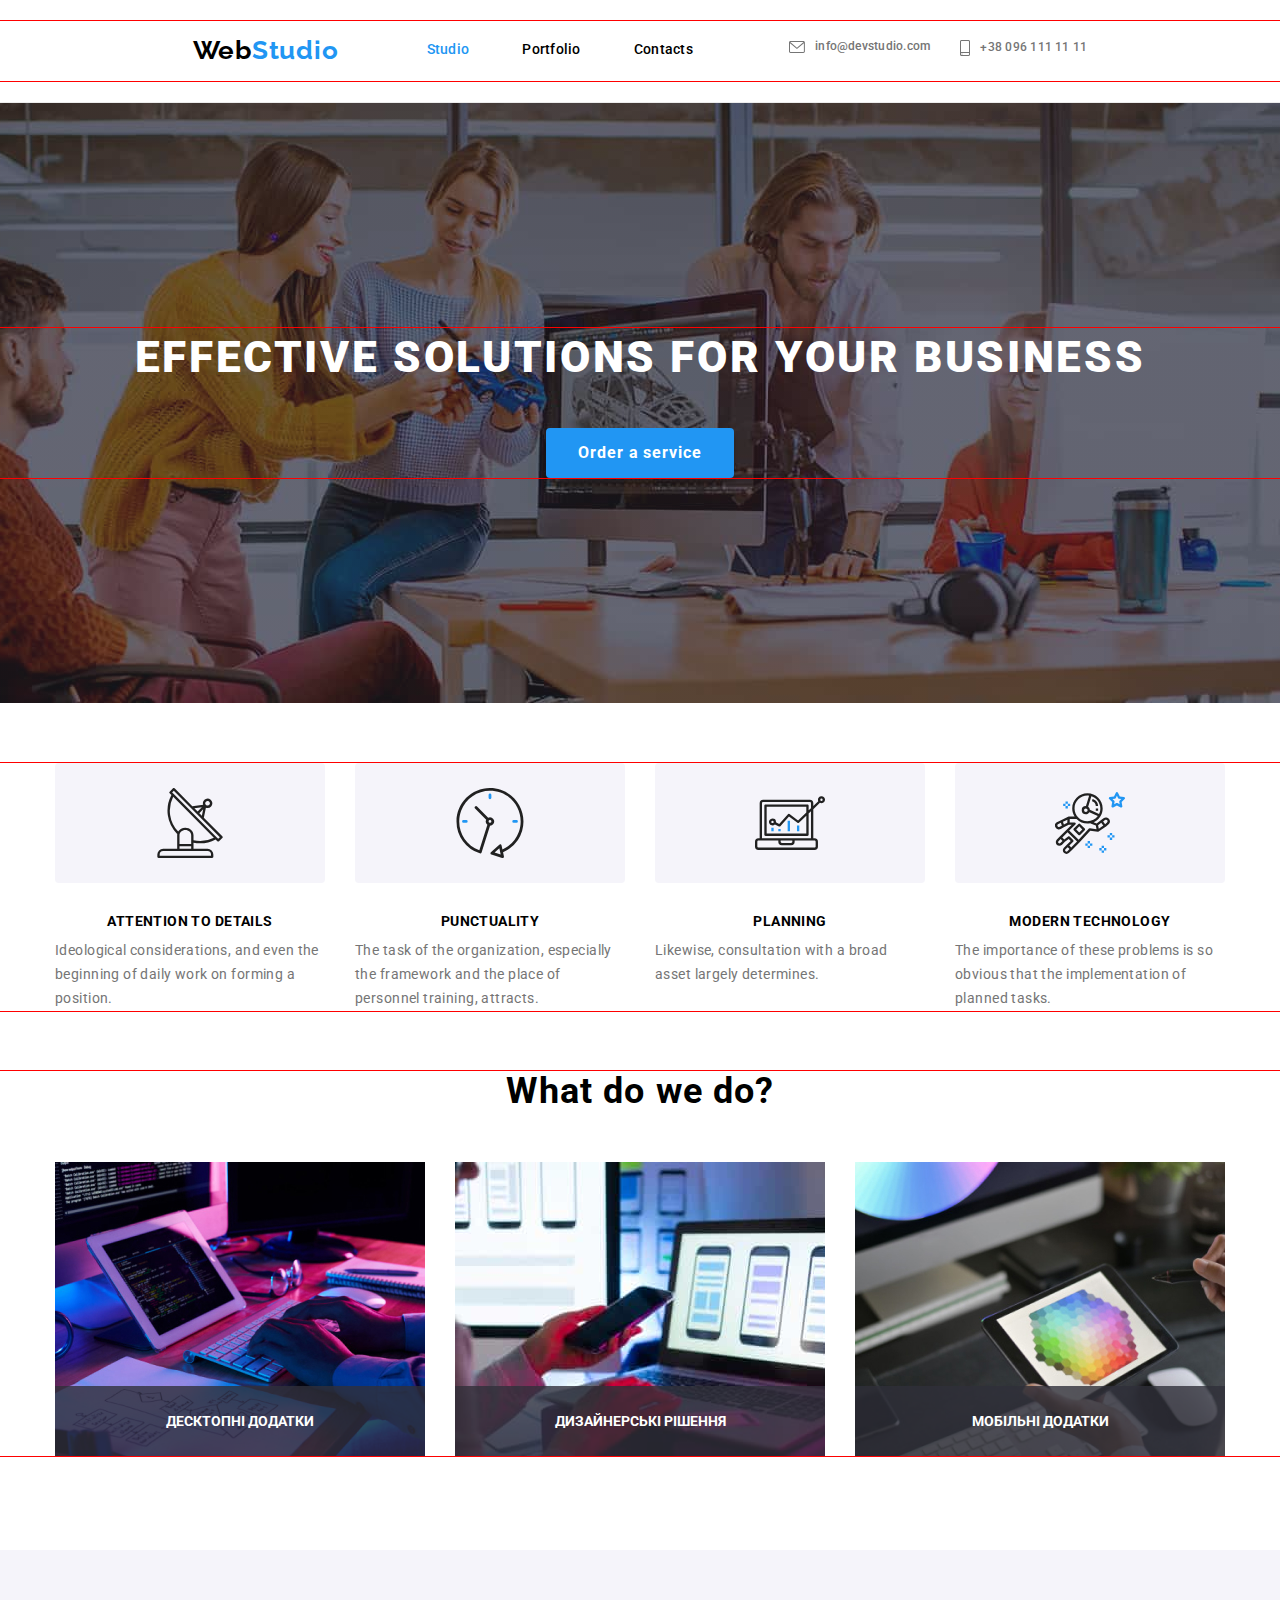
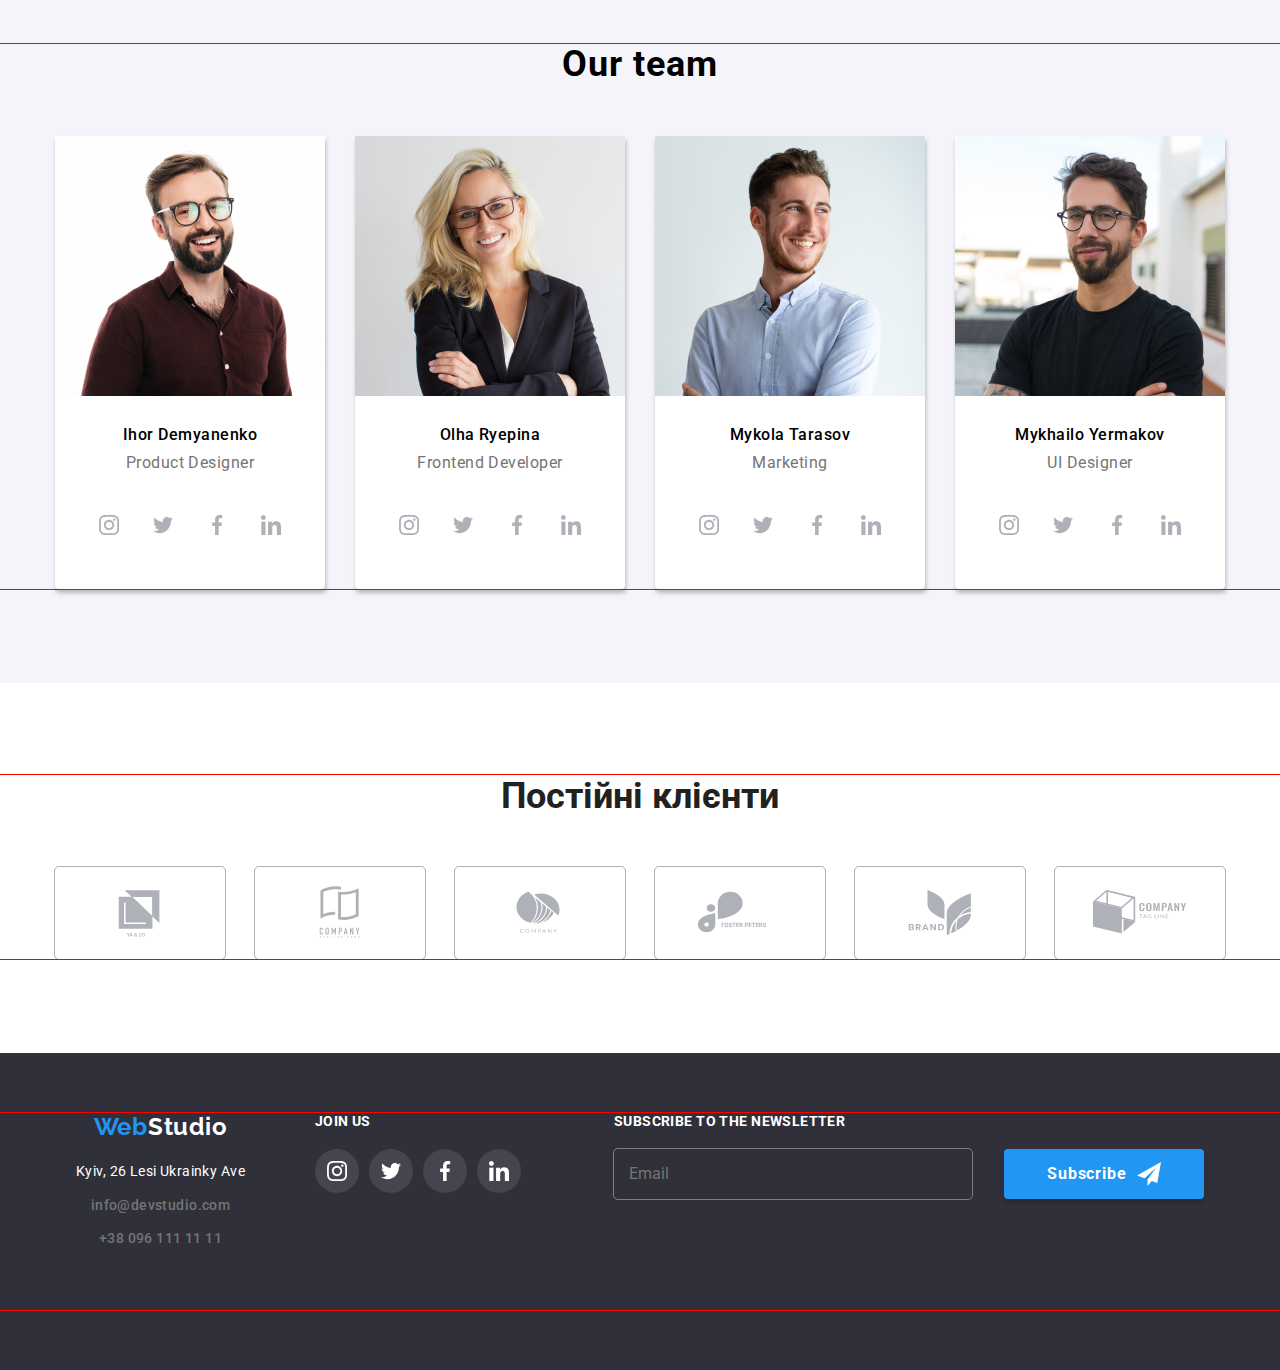
<file: index.html>
<!DOCTYPE html>
<html lang="en">

<head>
    <meta charset="UTF-8">
    <meta name="viewport" content="width=device-width, initial-scale=1.0">
    <title>iamcopingwebstudiolol</title>
    <link rel="preconnect" href="https://fonts.googleapis.com">
    <link rel="preconnect" href="https://fonts.gstatic.com" crossorigin>
    <link
        href="https://fonts.googleapis.com/css2?family=Raleway:wght@700&family=Roboto:wght@400;500;700;900&display=swap"
        rel="stylesheet">
    <link rel="stylesheet"
        href="https://cdnjs.cloudflare.com/ajax/libs/modern-normalize/2.0.0/modern-normalize.min.css">
    <link rel="stylesheet" href="https://cdnjs.cloudflare.com/ajax/libs/animate.css/4.1.1/animate.min.css" />
    <!-- <link rel="stylesheet" href="./css/reset.css">
    <link rel="stylesheet" href="./css/styles.css"> -->
    <link rel="stylesheet" href="./css/main.min.css">
</head>

<body>

    <!-- header -->
    <header class="header animate__animated animate__bounceInDown animate__delay-0.5s">
        <div class="container">
            <a class="header__logo" href="./index.html"><span class="header__logo--colored">Web</span>Studio</a>
            <nav class="header__nav">
                <input class="burger__input" type="checkbox" id="toggle">
                <label class="burger__label" for="toggle">
                    <span class="toggle__btn"></span>
                </label>
                <ul class="header__nav__list">
                    <li class="header__nav__item"><a class="header__nav__link current" href="./index.html">Studio</a>
                    </li>
                    <li class="header__nav__item"><a class="header__nav__link" href="./portfolio.html">Portfolio</a>
                    </li>
                    <li class="header__nav__item"><a class="header__nav__link" href="#">Contacts</a></li>
                </ul>
                <!-- mobile menu -->
                <div class="mobile__menu">
                    <nav class="mobile__nav">
                        <ul class="mobile__nav__list">
                            <li class="mobile__nav__item"><a class="mobile__nav__link current"
                                    href="./index.html">Studio</a>
                            </li>
                            <li class="mobile__nav__item"><a class="mobile__nav__link"
                                    href="./portfolio.html">Portfolio</a>
                            </li>
                            <li class="mobile__nav__item"><a class="mobile__nav__link" href="#">Contacts</a></li>
                        </ul>
                    </nav>
                    <div>
                        <ul class="mobile__contact__list">
                            <li class="mobile__contact__item"><a class="mobile__contact__tel-link" href="tel:+380961111111">
                                    +38 096 111 11 11</a>
                            </li>
                            <li class="mobile__contact__item"><a class="mobile__contact__email-link" href="mailto:info@devstudio.com">
                                    info@devstudio.com</a>
                            </li>
                        </ul>
                        <ul class="mobile__social-list">
                            <li class="mobile__social-item">
                                <a class="mobile__social-link" href="">Instagram</a>
                            </li>
                            <li class="mobile__social-item">
                                <a class="mobile__social-link" href="">Twitter</a>
                            </li>
                            <li class="mobile__social-item">
                                <a class="mobile__social-link" href="">Facebook</a>
                            </li>
                            <li class="mobile__social-item">
                                <a class="mobile__social-link" href="">LinkedIn</a>
                            </li>
                            </li>
                        </ul>
                    </div>
                </div>
            </nav>
            <ul class="header__contact__list">
                <li class="header__contact__item"><a class="header__contact__link" href="mailto:info@devstudio.com">
                        <svg class="header__contact__icon" width="16" height="12">
                            <use href="./images/icons/symbol-defs.svg#icon-envelope"></use>
                        </svg>
                        info@devstudio.com</a>
                </li>
                <li><a class="header__contact__link" href="tel:+380961111111">
                        <svg class="header__contact__icon" width="10" height="16">
                            <use href="./images/icons/symbol-defs.svg#icon-smartphone"></use>
                        </svg>
                        +38 096 111 11 11</a>
                </li>
            </ul>
        </div>
    </header>





    <!-- main -->

    <main>
        <section class="hero">
            <div class="container">
                <h1 class="hero__title animate__animated animate__bounceIn animate__delay-0.8s">Effective solutions for
                    your business</h1>
                <button class="hero__button" data-modal-open type="button">Order a service</button>


            </div>
        </section>

        <section class="information">
            <div class="container">
                <ul class="information__list">
                    <li class="information__item">
                        <h3 class="information__title">ATTENTION TO DETAILS</h3>
                        <p class="information__text">Ideological considerations,
                            and even the beginning of daily work on forming a position.</p>
                    </li>
                    <li class="information__item">
                        <h3 class="information__title">PUNCTUALITY</h3>
                        <p class="information__text">The task of the organization,
                            especially the framework and the place of personnel training, attracts.</p>
                    </li>
                    <li class="information__item">
                        <h3 class="information__title">PLANNING</h3>
                        <p class="information__text">Likewise, consultation with a broad asset largely determines.</p>
                    </li>
                    <li class="information__item">
                        <h3 class="information__title">MODERN TECHNOLOGY</h3>
                        <p class="information__text">The importance of these problems
                            is so obvious that the implementation of planned tasks.</p>
                    </li>
                </ul>
            </div>
        </section>

        <section class="works">
            <div class="container">
                <h2 class="works__subtitle">What do we do?</h2>
                <ul class="works__list">
                    <li class="works__item">
                        <img class="works__img" srcset="./images/img1@1x.jpg 1x, ./images/img1@2x.jpg 2x" alt="ppl working">
                        <p class="works__text">Десктопні додатки</p>
                    </li>
                    <li class="works__item">
                        <img class="works__img" srcset="./images/img2@1x.jpg 1x, ./images/img2@2x.jpg 2x" alt="ppl working">
                        <p class="works__text">Дизайнерські рішення</p>
                    </li>

                    <li class="works__item">
                        <img class="works__img" srcset="./images/img3@1x.jpg 1x, ./images/img3@2x.jpg 2x" alt="ppl working">
                        <p class="works__text">Мобільні додатки</p>

                    </li>
                </ul>
            </div>
        </section>

        <section class="team">
            <div class="container">
                <h2 class="team__subtitle">Our team</h2>
                <ul class="team__list">
                    <li class="team__item">
                        <picture>
                            <source srcset="./images/team/img4-desktop@1x.jpg 1x, ./images/team/img4-desktop@2x.jpg 2x" media="(min-width: 1200px)">
                            <source srcset="./images/team/img4-tablet@1x.jpg 1x, ./images/team/img4-tablet@2x.jpg 2x" media="(min-width: 768px)">
                            <source srcset="./images/team/img4-mobile@1x.jpg 1x, ./images/team/img4-mobile@2x.jpg 2x" media="(max-width: 767px)">
                            <img class="team__img" src="./images/team/img4.jpg" alt="ppl">
                        </picture>
                        
                        <h3 class="team__name">Ihor Demyanenko</h3>
                        <p class="team__text">Product Designer</p>
                        <ul class="team__svg__list">
                            <li class="team__svg__item">
                                <a class="team__svg__link" href=""><svg class="team__svg">
                                        <use href="./images/icons/symbol-defs.svg#icon-instagram"></use>
                                    </svg>
                                </a>
                            </li>
                            <li class="team__svg__item">
                                <a class="team__svg__link" href=""><svg class="team__svg">
                                        <use href="./images/icons/symbol-defs.svg#icon-twitter"></use>
                                    </svg>
                                </a>
                            </li>
                            <li class="team__svg__item">
                                <a class="team__svg__link" href=""><svg class="team__svg">
                                        <use href="./images/icons/symbol-defs.svg#icon-facebook"></use>
                                    </svg>
                                </a>
                            </li>

                            <li class="team__svg__item">
                                <a class="team__svg__link" href=""><svg class="team__svg">
                                        <use href="./images/icons/symbol-defs.svg#icon-linkedin"></use>
                                    </svg>
                                </a>
                            </li>
                        </ul>

                    </li>
                    <li class="team__item">
                        <picture>
                            <source srcset="./images/team/img5-desktop@1x.jpg 1x, ./images/team/img5-desktop@2x.jpg 2x" media="(min-width: 1200px)">
                            <source srcset="./images/team/img5-tablet@1x.jpg 1x, ./images/team/img5-tablet@2x.jpg 2x" media="(min-width: 768px)">
                            <source srcset="./images/team/img5-mobile@1x.jpg 1x, ./images/team/img5-mobile@2x.jpg 2x" media="(max-width: 767px)">
                            <img class="team__img" src="./images/team/img5.jpg" alt="ppl">
                        </picture>
                        <h3 class="team__name">Olha Ryepina</h3>
                        <p class="team__text">Frontend Developer</p>
                        <ul class="team__svg__list">
                            <li class="team__svg__item">
                                <a class="team__svg__link" href=""><svg class="team__svg">
                                        <use href="./images/icons/symbol-defs.svg#icon-instagram"></use>
                                    </svg>
                                </a>
                            </li>
                            <li class="team__svg__item">
                                <a class="team__svg__link" href=""><svg class="team__svg">
                                        <use href="./images/icons/symbol-defs.svg#icon-twitter"></use>
                                    </svg>
                                </a>
                            </li>
                            <li class="team__svg__item">
                                <a class="team__svg__link" href=""><svg class="team__svg">
                                        <use href="./images/icons/symbol-defs.svg#icon-facebook"></use>
                                    </svg>
                                </a>
                            </li>

                            <li class="team__svg__item">
                                <a class="team__svg__link" href=""><svg class="team__svg">
                                        <use href="./images/icons/symbol-defs.svg#icon-linkedin"></use>
                                    </svg>
                                </a>
                            </li>
                        </ul>

                    </li>
                    <li class="team__item">
                        <picture>
                            <source srcset="./images/team/img6-desktop@1x.jpg 1x, ./images/team/img6-desktop@2x.jpg 2x" media="(min-width: 1200px)">
                            <source srcset="./images/team/img6-tablet@1x.jpg 1x, ./images/team/img6-tablet@2x.jpg 2x" media="(min-width: 768px)">
                            <source srcset="./images/team/img6-mobile@1x.jpg 1x, ./images/team/img6-mobile@2x.jpg 2x" media="(max-width: 767px)">
                            <img class="team__img" src="./images/team/img6.jpg" alt="ppl">
                        </picture>
                        <h3 class="team__name">Mykola Tarasov</h3>
                        <p class="team__text">Marketing</p>
                        <ul class="team__svg__list">
                            <li class="team__svg__item">
                                <a class="team__svg__link" href=""><svg class="team__svg">
                                        <use href="./images/icons/symbol-defs.svg#icon-instagram"></use>
                                    </svg>
                                </a>
                            </li>
                            <li class="team__svg__item">
                                <a class="team__svg__link" href=""><svg class="team__svg">
                                        <use href="./images/icons/symbol-defs.svg#icon-twitter"></use>
                                    </svg>
                                </a>
                            </li>
                            <li class="team__svg__item">
                                <a class="team__svg__link" href=""><svg class="team__svg">
                                        <use href="./images/icons/symbol-defs.svg#icon-facebook"></use>
                                    </svg>
                                </a>
                            </li>

                            <li class="team__svg__item">
                                <a class="team__svg__link" href=""><svg class="team__svg">
                                        <use href="./images/icons/symbol-defs.svg#icon-linkedin"></use>
                                    </svg>
                                </a>
                            </li>
                        </ul>

                    </li>
                    <li class="team__item">
                        <picture>
                            <source srcset="./images/team/img7-desktop@1x.jpg 1x, ./images/team/img7-desktop@2x.jpg 2x" media="(min-width: 1200px)">
                            <source srcset="./images/team/img7-tablet@1x.jpg 1x, ./images/team/img7-tablet@2x.jpg 2x" media="(min-width: 768px)">
                            <source srcset="./images/team/img7-mobile@1x.jpg 1x, ./images/team/img7-mobile@2x.jpg 2x" media="(max-width: 767px)">
                            <img class="team__img" src="./images/team/img7.jpg" alt="ppl">
                        </picture>
                        <h3 class="team__name">Mykhailo Yermakov</h3>
                        <p class="team__text">UI Designer</p>
                        <ul class="team__svg__list">
                            <li class="team__svg__item">
                                <a class="team__svg__link" href=""><svg class="team__svg">
                                        <use href="./images/icons/symbol-defs.svg#icon-instagram"></use>
                                    </svg>
                                </a>
                            </li>
                            <li class="team__svg__item">
                                <a class="team__svg__link" href=""><svg class="team__svg">
                                        <use href="./images/icons/symbol-defs.svg#icon-twitter"></use>
                                    </svg>
                                </a>
                            </li>
                            <li class="team__svg__item">
                                <a class="team__svg__link" href=""><svg class="team__svg">
                                        <use href="./images/icons/symbol-defs.svg#icon-facebook"></use>
                                    </svg>
                                </a>
                            </li>

                            <li class="team__svg__item">
                                <a class="team__svg__link" href=""><svg class="team__svg">
                                        <use href="./images/icons/symbol-defs.svg#icon-linkedin"></use>
                                    </svg>
                                </a>
                            </li>
                        </ul>

                    </li>
                </ul>
            </div>
        </section>
        <section class="clients">
            <div class="container">
                <h1 class="clients__text">Постійні клієнти</h1>
                <ul class="clients__list">
                    <li class="clients__item">
                        <a class="clients__link" href="">
                            <svg class="clients__svg">
                                <use href="./images/icons/symbol-defs.svg#icon-yaco"></use>
                            </svg>
                        </a>
                    </li>
                    <li class="clients__item">
                        <a class="clients__link" href="">
                            <svg class="clients__svg">
                                <use href="./images/icons/symbol-defs.svg#icon-cth"></use>
                            </svg>
                        </a>
                    </li>
                    <li class="clients__item">
                        <a class="clients__link" href="">
                            <svg class="clients__svg">
                                <use href="./images/icons/symbol-defs.svg#icon-comp"></use>
                            </svg>
                        </a>
                    </li>
                    <li class="clients__item">
                        <a class="clients__link" href="">
                            <svg class="clients__svg">
                                <use href="./images/icons/symbol-defs.svg#icon-fope"></use>
                            </svg>
                        </a>
                    </li>
                    <li class="clients__item">
                        <a class="clients__link" href="">
                            <svg class="clients__svg">
                                <use href="./images/icons/symbol-defs.svg#icon-brand"></use>
                            </svg>
                        </a>
                    </li>
                    <li class="clients__item">
                        <a class="clients__link" href="">
                            <svg class="clients__svg">
                                <use href="./images/icons/symbol-defs.svg#icon-tali"></use>
                            </svg>
                        </a>
                    </li>
                </ul>
            </div>
        </section>
    </main>

    <footer class="footer">
        <div class="container">
            <div class="footer__info">
                <a class="footer__logo" href="#">Web<span class="footer__logo--colored">Studio</span></a>
                <a class="footer__adress" href="#">Kyiv, 26 Lesi Ukrainky Ave</a>
                <a class="footer__link" href="mailto:info@devstudio.com">info@devstudio.com</a>
                <a class="footer__link" href="tel:++380961111111">+38 096 111 11 11</a>
            </div>
            <div class="footer__buttons">
                <h3 class="footer__title">Join us</h3>
                <ul class="footer__svg__list">
                    <li class="footer__svg__item">
                        <a class="footer__svg__link" href="">
                            <svg class="footer__svg">
                                <use href="./images/icons/symbol-defs.svg#icon-instagram"></use>
                            </svg>
                        </a>

                    </li>
                    <li class="footer__svg__item">
                        <a class="footer__svg__link" href="">
                            <svg class="footer__svg">
                                <use href="./images/icons/symbol-defs.svg#icon-twitter"></use>
                            </svg>
                        </a>

                    </li>
                    <li class="footer__svg__item">
                        <a class="footer__svg__link" href="">
                            <svg class="footer__svg">
                                <use href="./images/icons/symbol-defs.svg#icon-facebook"></use>
                            </svg>
                        </a>

                    </li>
                    <li class="footer__svg__item">
                        <a class="footer__svg__link" href="">
                            <svg class="footer__svg">
                                <use href="./images/icons/symbol-defs.svg#icon-linkedin"></use>
                            </svg>
                        </a>

                    </li>
                </ul>
            </div>

            <div class="footer__form">
                <h3 class="footer__title">Subscribe to the newsletter</h3>
                <div class="footer__form__list">
                    <label class="footer__label" for="email">
                        <input type="email" class="footer__input" placeholder="Email">
                    </label>
                    <button class="footer__send__button">
                        Subscribe

                        <svg class="footer__send__svg">
                            <use href="./images/icons/symbol-defs.svg#icon-send"></use>
                        </svg>
                    </button>
                </div>
            </div>
        </div>
    </footer>

    <!-- modal -->
    <div class="backdrop is-hidden" data-modal>
        <div class="modal">
            <button class="close__button" data-modal-close>
                <svg class="close__button__icon">
                    <use href="./images/icons/symbol-defs.svg#icon-close"></use>
                </svg>
            </button>
            <h2 class="form__title">Залиште свої дані, ми вам передзвонимо</h2>
            <form class="form">
                <div>
                    <label class="form__label" for="name">Ім'я</label>
                    <div class="modal__input__thumb">
                        <input class="form__input" type="text" id="name" pattern="[A-Za-zА-Яа-яЁё]" required>
                        <svg class="form__input-icon">
                            <use href="./images/icons/symbol-defs.svg#icon-person"></use>
                        </svg>
                    </div>
                </div>

                <div>
                    <label class="form__label" for="tel">Телефон</label>
                    <div class="modal__input__thumb">
                        <input class="form__input" type="tel" id="tel" pattern="^[ 0-9]+$" required>
                        <svg class="form__input-icon">
                            <use href="./images/icons/symbol-defs.svg#icon-phone"></use>
                        </svg>
                    </div>
                </div>

                <div>
                    <label class="form__label" for="email">Пошта</label>
                    <div class="modal__input__thumb">
                        <input class="form__input" type="email" id="email" required>
                        <svg class="form__input-icon">
                            <use href="./images/icons/symbol-defs.svg#icon-email"></use>
                        </svg>
                    </div>
                </div>

                <div class="comment">
                    <label class="form__label-comment" for="textarea">Коментар</label>
                    <textarea class="form__input-comment" name="textarea" id="textarea" rows="8"
                        placeholder="Введіть текст"></textarea>
                </div>

                <div class="form__confirm">
                    <input class="form__input-confirm" type="checkbox" id="terms" name="terms" required>
                    <p class="form__label-confirm">Погоджуюся з розсилкою та приймаю
                        <a class="form__label-confirm__link" href="#">Умови договору</a>
                    </p>
                </div>

                <button class="form__button" type="submit">Відправити</button>
            </form>
        </div>
    </div>
    <script src="./js/modal.js"></script>
</body>

</html>
</file>
<file: css/styles.css>
:root {
  --link-color: #2196f3;
  --title-color: #000;
  --text-color: #757575;
  --animation: 250ms cubic-bezier(0.7, 0.1, 0, 1.2);
}

body {
  font-family: "Roboto", sans-serif;
}

.container {
  width: 1200px;
  margin: 0 auto;
  padding: 0 15px;
}

/* header */

.header {
  padding: 25px 0;
}

.header .container {
  display: flex;
  align-items: center;
}

.header__logo {
  color: #000;
  font-family: "Raleway";
  font-size: 26px;
  font-weight: 700;
  letter-spacing: 0.78px;
  margin-right: 93px;
}
.header__logo--colored {
  color: var(--link-color);
}
.header__nav {
  margin-right: 344px;
}
.header__nav__list {
  display: flex;
  gap: 30px;
}
.header__nav__item {
  padding-top: 20px;
}
.header__nav__link {
  color: var(--title-color);
  font-size: 14px;
  font-weight: 500;
  letter-spacing: 0.28px;
  transition: color 250ms cubic-bezier(0.4, 0, 0.2, 1);
}

.current {
  color: var(--link-color);
  padding-bottom: 32px;
}

.current:after {
  content: "";
  display: block;
  padding: auto;
  left: 0;
  bottom: 0;
}

.header__nav__link:hover,
.header__nav__link:focus {
  color: var(--link-color);
}

.header__nav__link::after {
  content: "";
  display: block;
  width: 100%;
  height: 4px;
  background-color: var(--link-color);
  border-radius: 2px;
  margin-top: 20px;
  transform: scale(0);
  transform-origin: center right;
  transition: transform var(--animation), transform-origin var(--animation);
}

.header__nav__link:hover::after {
  transform: scale(1);
  transform-origin: center right;
}

.header__contact__list {
  display: flex;
  gap: 50px;
}

.header__contact__link {
  display: flex;
  align-items: center;
  gap: 10px;
  color: var(--text-color);
  font-size: 14px;
  font-weight: 500;
  line-height: 16px;
  letter-spacing: 2%;
  text-align: left;
  transition: color 250ms cubic-bezier(0.4, 0, 0.2, 1);
}

.header__contact__link:hover,
.header__contact__link:focus {
  color: var(--link-color);
}

.header__contact__icon {
  fill: currentColor;
}

/* hero */

.hero {
  display: flex;
  font-weight: 400px;
  height: 600px;
  align-items: center;
  background-image: linear-gradient(
      to right,
      rgba(47, 48, 58, 0.4),
      rgba(47, 48, 58, 0.4)
    ),
    url("../images/Img.jpg");
  background-position: center;
  background-size: cover;
  background-repeat: no-repeat;
  text-align: center;
}

.hero__title {
  color: #fff;
  font-size: 44px;
  font-weight: 900;
  line-height: 136.364%;
  letter-spacing: 2.64px;
  text-transform: uppercase;
  margin-bottom: 40px;
}

.hero__button {
  color: white;
  font-size: 16px;
  font-weight: 700;
  line-height: 187.5%;
  letter-spacing: 0.96px;
  padding: 10px 32px;
  border-radius: 4px;
  background: #2196f3;
  box-shadow: 0px 4px 4px 0px rgba(0, 0, 0, 0.15);
  transition: background-color 250ms cubic-bezier(0.4, 0, 0.2, 1),
    color 250ms cubic-bezier(0.4, 0, 0.2, 1);
}

.hero__button:hover {
  background: #002b4e;
}

.backdrop {
  position: fixed;
  top: 0;
  left: 0;
  width: 100%;
  height: 100%;
  background-color: rgba(0, 0, 0, 0.5);
  opacity: 1;
  transition: opacity 250ms cubic-bezier(0.4, 0, 0.2, 1);
}

.backdrop.is-hidden {
  opacity: 0;
  pointer-events: none;
  visibility: hidden;
}

.backdrop.is-hidden .modal {
  transform: translate(-50%, -50%) scale(0);
}

.no-scroll {
  overflow: hidden;
}

.modal {
  position: absolute;
  top: 50%;
  left: 50%;
  min-width: 528px;
  min-height: 581px;
  transform: translate(-50%, -50%) scale(1);
  transition: transform 250ms cubic-bezier(0.4, 0, 0.2, 1);
  border-radius: 4px;
  background: #fff;
  box-shadow: 0px 1px 3px 0px rgba(0, 0, 0, 0.12),
    0px 1px 1px 0px rgba(0, 0, 0, 0.14), 0px 2px 1px 0px rgba(0, 0, 0, 0.2);
  padding: 40px;
}

.close__button {
  position: absolute;
  right: 8px;
  top: 8px;
  width: 30px;
  height: 30px;
  border-radius: 50%;
  display: flex;
  align-items: center;
  justify-content: center;
  background-color: transparent;
  cursor: pointer;
  border: 1px solid rgba(0, 0, 0, 0.1);
}

.close__button__icon {
  width: 18px;
  height: 18px;
  fill: #000000;
  transition: fill 250ms cubic-bezier(0.4, 0, 0.2, 1);
}

.close__button__icon:hover,
.close__button__icon:focus {
  fill: #2196f3;
}

.form {
  display: flex;
  flex-direction: column;
  gap: 10px;
}

.form__title {
  color: #212121;
  text-align: center;
  font-family: "Roboto", sans-serif;
  font-size: 20px;
  font-weight: 700;
  letter-spacing: 0.6px;
  margin-bottom: 12px;
}

.form__label {
  color: #757575;
  font-family: "Roboto", sans-serif;
  font-size: 12px;
  font-weight: 400;
  letter-spacing: 0.12px;
  margin-bottom: 4px;
}

.modal__input__thumb {
  position: relative;
}

.form__input {
  width: 100%;
  padding: 12px 42px;
  border-radius: 4px;
  border: 1px solid rgba(33, 33, 33, 0.2);
  cursor: pointer;
  box-sizing: border-box;
  transition: border 250ms cubic-bezier(0.4, 0, 0.2, 1);
}

.form__input:hover,
.form__input:focus {
  border: 1px solid #2196f3;
  outline: none;
}

.form__input:focus + .form__input-icon {
  fill: #2196f3;
}

.form__input-icon {
  position: absolute;
  left: 12px;
  top: 50%;
  width: 18px;
  height: 18px;
  transform: translateY(-50%);
}

.comment {
  display: flex;
  flex-direction: column;
  gap: 4px;
}

.form__input-comment:focus {
  outline: none;
}

.form__input-comment:focus,
.form__input-comment:hover {
  border-radius: 4px;
  border: 1px solid #2196f3;
}

.form__label-comment {
  color: #757575;
  font-family: "Roboto", sans-serif;
  font-size: 12px;
  font-style: normal;
  font-weight: 400;
  line-height: normal;
  letter-spacing: 0.12px;
}

.form__input-comment {
  margin-bottom: 20px;
  width: 448px;
  height: 120px;
  color: rgba(117, 117, 117, 0.5);
  font-family: "Roboto", sans-serif;
  font-size: 12px;
  font-weight: 400;
  letter-spacing: 0.12px;
  padding-top: 12px;
  padding-left: 16px;
  border-radius: 4px;
  border: 1px solid rgba(33, 33, 33, 0.2);
  resize: none;
  transition: border 250ms cubic-bezier(0.4, 0, 0.2, 1);
}

.form__input-confirmation:focus {
  outline: none;
}

.form__input-confirmation {
  width: 16px;
  height: 15px;
}

.form__label-confirmation {
  color: #757575;
  font-family: "Roboto", sans-serif;
  font-size: 14px;
  font-weight: 400;
  line-height: 171.429%;
  letter-spacing: 0.42px;
}

.form__label-confirm__link {
  color: #2196f3;
  text-decoration: underline;
}

.form__confirm {
  gap: 5px;
  display: flex;
  align-items: center;
  margin-bottom: 30px;
}

.form__button {
  width: 200px;
  height: 50px;
  border-radius: 4px;
  background: #2196f3;
  box-shadow: 0px 4px 4px 0px rgba(0, 0, 0, 0.15);
  color: #fff;
  text-align: center;
  font-family: "Roboto", sans-serif;
  font-size: 16px;
  font-weight: 700;
  line-height: 187.5%;
  letter-spacing: 0.96px;
  margin: 0 auto;
  display: block;
}

/* information */
.information {
  margin-top: 94px;
}
.information__list {
  display: flex;
  gap: 30px;
}
.information__item {
}

.information__item::before {
  content: "";
  display: block;
  border-radius: 4px;
  background: #f5f4fa;
  width: 270px;
  height: 120px;
}

.information__item:nth-child(1):before {
  background-image: url("../images/icons/antena.svg");
  background-repeat: no-repeat;
  background-position: center;
  margin-bottom: 30px;
}
.information__item:nth-child(2):before {
  background-image: url("../images/icons/clock.svg");
  background-repeat: no-repeat;
  background-position: center;
  margin-bottom: 30px;
}
.information__item:nth-child(3):before {
  background-image: url("../images/icons/diagram.svg");
  background-repeat: no-repeat;
  background-position: center;
  margin-bottom: 30px;
}
.information__item:nth-child(4):before {
  background-image: url("../images/icons/astronaut.svg");
  background-repeat: no-repeat;
  background-position: center;
  margin-bottom: 30px;
}

.information__title {
  color: var(--title-color);
  font-size: 14px;
  font-weight: 700;
  letter-spacing: 0.42px;
  text-transform: uppercase;
  margin-bottom: 10px;
}
.information__text {
  color: var(--text-color);
  width: 270px;
  font-size: 14px;
  font-weight: 400;
  line-height: 171.429%;
  letter-spacing: 0.42px;
}

/* works */

.works {
  margin-bottom: 94px;
}
.works__subtitle {
  color: var(--title-color);
  text-align: center;
  font-size: 36px;
  font-weight: 700;
  letter-spacing: 1.08px;
  margin-top: 109px;
  margin-bottom: 50px;
}
.works__list {
  display: flex;
  justify-content: center;
  align-items: center;
  gap: 30px;
}

.works__item {
  position: relative;
}

.works__text {
  position: absolute;
  bottom: 0;
  width: 100%;
  height: 70px;
  color: #fff;
  display: flex;
  justify-content: center;
  align-items: center;
  background: rgba(47, 48, 58, 0.8);
  color: rgb(255, 255, 255);
  font-size: 14px;
  font-weight: 700;
  line-height: 16px;
  letter-spacing: 3%;
  text-align: center;
  text-transform: uppercase;
}

.works__img {
}

/* team */

.team {
  background: #f5f4fa;
  padding-top: 94px;
  padding-bottom: 94px;
}

.team__subtitle {
  color: var(--title-color);
  text-align: center;
  font-size: 36px;
  font-weight: 700;
  letter-spacing: 1.08px;
  margin-bottom: 50px;
}

.team__list {
  display: flex;
  gap: 30px;
}

.team__item {
  border-radius: 0px 0px 4px 4px;
  background-color: white;
  box-shadow: 1px 4px 4px 0px rgba(0, 0, 0, 0.25);
  -webkit-box-shadow: 1px 4px 4px 0px rgba(0, 0, 0, 0.25);
  -moz-box-shadow: 1px 4px 4px 0px rgba(0, 0, 0, 0.25);
}
.team__name {
  color: var(--title-color);
  font-size: 16px;
  font-weight: 500;
  letter-spacing: 0.48px;
  text-align: center;
  margin-bottom: 10px;
  margin-top: 30px;
}
.team__text {
  text-align: center;
  font-size: 16px;
  color: var(--text-color);
  margin-bottom: 30px;
  letter-spacing: 0.48px;
}

.team__svg__list {
  display: flex;
  gap: 10px;
  margin-right: 44px;
  margin-left: 44px;
  margin-bottom: 42px;
}

.team__svg__item {
}

.team__svg__link {
  display: flex;
  justify-content: center;
  align-items: center;
  width: 44px;
  height: 44px;
  fill: #afb1b8;
  border-radius: 50%;
  transition: background-color 250ms cubic-bezier(0.4, 0, 0.2, 1),
    color 250ms cubic-bezier(0.4, 0, 0.2, 1);
}

.team__svg {
  width: 20px;
  height: 20px;
  fill: #afb1b8;
}

.team__svg__link:hover,
.team__svg__link:focus {
  background-color: #2196f3;
}

.team__svg__link:hover .team__svg,
.team__svg__link:focus .team__svg {
  fill: white;
  transition: fill 250ms cubic-bezier(0.4, 0, 0.2, 1);
}

.team__img {
}

.clients {
}

.clients__text {
  color: rgb(33, 33, 33);
  font-size: 36px;
  font-weight: 700;
  line-height: 42px;
  letter-spacing: 3%;
  text-align: center;
  margin-top: 92px;
}

.clients__list {
  display: flex;
  gap: 30px;
  margin-bottom: 94px;
  margin-top: 50px;
}

.clients__item {
}

.clients__link {
  display: flex;
  justify-content: center;
  align-items: center;
  width: 172px;
  height: 92px;
  outline: 1px solid rgb(175, 177, 184);
  border-radius: 4px;
  fill: #afb1b8;
  transition: background-color 250ms cubic-bezier(0.4, 0, 0.2, 1),
    color 250ms cubic-bezier(0.4, 0, 0.2, 1);
}

.clients__svg {
  width: 106px;
  height: 60px;
  fill: #afb1b8;
}

.clients__link:hover,
.clients__link:focus {
  outline: 1px solid #2196f3;
}

.clients__link:hover .clients__svg,
.clients__link:focus .clients__svg {
  fill: #2196f3;
  transition: fill 250ms cubic-bezier(0.4, 0, 0.2, 1);
}

/* footer */

.footer {
  background: #2f303a;
  padding-top: 60px;
  padding-bottom: 60px;
}

.footer .container {
  display: flex;
  align-items: center;
}

.footer__info {
  display: flex;
  flex-direction: column;
  margin-right: 70px;
}

.footer__logo--colored {
  color: white;
  font-family: "Raleway";
  font-size: 26px;
  font-weight: 700;
  letter-spacing: 0.78px;
}
.footer__adress {
  color: white;
  font-size: 14px;
  font-weight: 400;
  line-height: 171.429%;
  letter-spacing: 0.42px;
  padding-bottom: 9px;
}
.footer__link {
  color: var(--text-color);
  font-size: 14px;
  font-weight: 500;
  line-height: 16px;
  letter-spacing: 2%;
  text-align: left;
  margin-bottom: 9px;
}

.footer__logo {
  color: var(--link-color);
  font-family: "Raleway";
  font-size: 26px;
  font-weight: 700;
  letter-spacing: 1.08px;
  padding-bottom: 20px;
}

.footer__buttons {
  margin-right: 93px;
}

.footer__title {
  color: rgb(255, 255, 255);
  font-size: 14px;
  font-weight: 700;
  letter-spacing: 0.42px;
  text-transform: uppercase;
  margin-bottom: 20px;
}

.footer__svg__list {
  display: flex;
  gap: 10px;
}

.footer__svg__item {
}

.footer__svg__link {
  display: flex;
  justify-content: center;
  align-items: center;
  width: 44px;
  height: 44px;
  background: rgba(255, 255, 255, 0.1);
  border-radius: 50%;
  transition: background-color 250ms cubic-bezier(0.4, 0, 0.2, 1),
    color 250ms cubic-bezier(0.4, 0, 0.2, 1);
}

.footer__svg {
  width: 20px;
  height: 20px;
  fill: #fff;
}

.footer__svg__link:hover,
.footer__svg__link:focus {
  background-color: #2196f3;
}

.footer__form {
}

.footer__form__list {
  display: flex;
}

.footer__label {
}

.footer__input {
  padding-left: 15px;
  padding-bottom: 15px;
  padding-top: 15px;
  width: 358px;
  height: 50px;
  background-color: #2f303a;
  outline: 1px solid grey;
  border-radius: 4px;
  color: #fff;
}

.footer__send__button {
  color: #fff;
  text-align: center;
  font-family: "Roboto", sans-serif;
  font-size: 16px;
  font-weight: 700;
  line-height: 187.5%;
  letter-spacing: 0.96px;
  border-radius: 4px;
  background: #2196f3;
  box-shadow: 0px 4px 4px 0px rgba(0, 0, 0, 0.15);
  width: 200px;
  display: flex;
  justify-content: center;
  align-items: center;
  padding: 10px 28px;
  gap: 10px;
  margin-left: 12px;
}

.footer__send__item {
}

.footer__send__svg {
  width: 24px;
  height: 24px;
  fill: #fff;
}

/* portfolio */

.project-buttons {
}

.project-buttons__list {
  display: flex;
  justify-content: center;
  align-items: center;
  display: flex;
  gap: 8px;
}

.project-buttons__item {
}

.project-buttons__button {
  color: var(--title-color);
  font-size: 16px;
  font-weight: 500;
  line-height: 162.5%;
  letter-spacing: 0.48px;
  padding: 6px 22px;
  margin-bottom: 50px;
  margin-top: 94px;
  border-radius: 4px;
  transition: background-color 250ms cubic-bezier(0.4, 0, 0.2, 1),
    color 250ms cubic-bezier(0.4, 0, 0.2, 1);
}

.project-buttons__button:hover,
.project-buttons__button:focus {
  color: white;
  background-color: #2196f3;
  box-shadow: 0 2px 2px 0 rgba(33, 8, 8, 0.12), 0 1px 2px 0 rgba(0, 0, 0, 0.08),
    0 3px 1px 0 rgba(0, 0, 0, 0.1);
}

.projects {
}

.projects-list {
  display: flex;
  flex-wrap: wrap;
  margin-left: -30px;
  margin-top: -30px;
}
.projects-item {
  flex-basis: calc((100% - 3 * 30px) / 3);
  margin-left: 30px;
  margin-bottom: 30px;
  border: 1px solid rgb(238, 238, 238);
  transition: box-shadow 250ms cubic-bezier(0.4, 0, 0.2, 1);
}

.projects-item:hover {
  flex-basis: calc((100% - 3 * 30px) / 3);
  box-shadow: 1px 4px 4px 0px rgba(0, 0, 0, 0.25);
  -webkit-box-shadow: 1px 4px 4px 0px rgba(0, 0, 0, 0.25);
  -moz-box-shadow: 1px 4px 4px 0px rgba(0, 0, 0, 0.25);
}

.projects-img {
}

.projects-title {
  color: var(--title-color);
  font-size: 18px;
  font-weight: 700;
  line-height: 200%;
  letter-spacing: 1.08px;
  margin-top: 20px;
  margin-left: 26px;
}
.projects-text {
  color: var(--text-color);
  font-size: 16px;
  font-weight: 400;
  line-height: 187.5%;
  letter-spacing: 0.48px;
  margin-top: 20px;
  margin-bottom: 20px;
  margin-left: 26px;
}
</file>
<file: css/main.min.css>
body{font-family:"Roboto",sans-serif}.container{width:100%;padding:0 15px;outline:solid red 1px}@media screen and (min-width: 480px){.container{width:480px}}@media screen and (min-width: 768px){.container{width:768px}}@media screen and (min-width: 1200px){.container{width:100%}.section{margin-bottom:94px}}*,*::after,*::before{margin:0;padding:0;border:none;box-sizing:border-box}h1,h2,h3,h4,h5,h6,p{margin:0}p:last-child{margin-bottom:0}ul{margin:0;padding:0;list-style:none}a{color:currentColor;text-decoration:none}button{cursor:pointer}img{display:block;max-width:100%;height:auto}.footer{background-color:#2f303a;padding-top:60px;padding-bottom:60px}.footer__info{display:flex;justify-content:center;align-items:center;flex-direction:column;margin-bottom:60px}.footer__logo{color:#2196f3;font-family:"Raleway";font-size:24px;font-weight:700;letter-spacing:.72px;margin-bottom:20px}.footer__logo--colored{color:#fff}.footer__adress{color:#fff;font-size:14px;font-weight:400;line-height:171%;letter-spacing:.42px;margin-bottom:9px}.footer__link{color:#757575;font-size:14px;font-weight:500;line-height:24px;letter-spacing:.42px}.footer__link:not(:last-child){margin-bottom:9px}.footer__buttons{margin-bottom:60px}.footer__title{color:#fff;font-size:14px;font-weight:700;letter-spacing:.42px;text-transform:uppercase;text-align:center;margin-bottom:20px}.footer__svg__list{display:flex;justify-content:center;align-items:center;gap:10px}.footer__svg__link{display:flex;justify-content:center;align-items:center;width:44px;height:44px;background:rgba(255,255,255,.1);border-radius:50%}.footer__svg{width:20px;height:20px;fill:#fff}.footer__svg__link:hover,.footer__svg__link:focus{background-color:#2196f3;transition:background-color 250ms cubic-bezier(0.4, 0, 0.2, 1)}.footer__form__list{display:flex;justify-content:center;align-items:center;flex-direction:column;gap:20px}.footer__input{color:#fff;padding-left:15px;padding-bottom:15px;padding-top:15px;width:358px;height:50px;background-color:#2f303a;outline:1px solid gray;border-radius:4px}.footer__send__button{color:#fff;text-align:center;font-family:"Roboto",sans-serif;font-size:16px;font-weight:700;line-height:187.5%;letter-spacing:.96px;border-radius:4px;background:#2196f3;box-shadow:0px 4px 4px 0px rgba(0,0,0,.15);width:200px;display:flex;justify-content:center;align-items:center;padding:10px 28px;gap:10px;margin-left:12px}.footer__send__svg{width:24px;height:24px;fill:#fff}@media screen and (min-width: 768px){.footer{text-align:center}.footer .container{display:flex;justify-content:center;flex-wrap:wrap}.footer__info{margin-right:165px}}@media screen and (min-width: 1200px){.footer__info{margin-right:70px}.footer__buttons{margin-right:93px}.footer__form__list{flex-direction:row}.footer__title{text-align:start}}.header{padding-top:16px;padding-bottom:16px;border-bottom:1px solid #ececec}.header .container{display:flex;align-items:center;justify-content:space-between}.header__logo{color:#2196f3;font-size:26px;font-family:Raleway;font-weight:700;letter-spacing:.78px}.header__logo--colored{color:#000}.header__nav__list{display:none}.header__contact__list{display:none}@media screen and (min-width: 768px){.mobile__menu{display:none}.header{padding-top:21px;padding-bottom:21px}.header .container{display:flex;align-items:center;justify-content:space-between}.header__logo{margin-right:88px}.header__nav{color:#000;font-size:14px;font-weight:500;letter-spacing:.28px;margin-right:96px;margin-top:27px}.header__nav__list{display:flex;gap:50px}.header__nav__link{transition:color 250ms cubic-bezier(0.4, 0, 0.2, 1)}.header__nav__link:hover,.header__nav__link:focus{color:#2196f3}.header .current{color:#2196f3;padding-bottom:32px}.header .current::after{content:"";display:block;left:0;bottom:0;width:100%;height:4px;border-radius:2px;background-color:#2196f3}.header__contact__list{display:flex;flex-direction:column;gap:10px}.header__contact__link{display:flex;align-items:center;gap:10px;color:#757575;font-size:12px;font-weight:500;letter-spacing:.24px;transition:color 250ms cubic-bezier(0.4, 0, 0.2, 1)}.header__contact__link:hover,.header__contact__link:focus{color:#2196f3}.header__contact__icon{fill:#757575}.header__nav__link::after{content:"";display:block;width:100%;height:4px;background-color:#2196f3;border-radius:2px;margin-top:20px;transform:scale(0);transform-origin:center right;transition:transform 250ms cubic-bezier(0.4, 0, 0.2, 1),transform-origin 250ms cubic-bezier(0.4, 0, 0.2, 1)}.header__nav__link:hover::after{transform:scale(1);transform-origin:center right}}@media screen and (min-width: 1200px){.header{padding-top:21px;padding-bottom:21px}.header .container{display:flex;align-items:center;justify-content:center}.header__nav{display:flex;margin-top:0px}.header__nav__list{gap:53px;justify-content:center}.header__contact__item{margin-bottom:9px}.header__contact__list{display:flex;flex-direction:row;gap:30px}.header__nav__item{padding-top:20px}.hover::after{content:"";display:block;height:4px;width:100%;border-radius:2px;background:#2196f3;margin-top:28px}}.burger__input[type=checkbox],.burger__label{display:none}@media screen and (max-width: 767px){.burger__label{display:block;height:30px;width:30px;margin-left:auto;position:relative}.burger__label:hover{cursor:pointer;color:#2196f3}.burger__label span{top:15px}.burger__label span,.burger__label span::before,.burger__label span::after{content:"";display:block;width:25px;height:2px;background:#333;position:absolute;z-index:10;right:0;transition:.3s}.burger__label span::before{top:-8px}.burger__label span::after{top:8px}.burger__input[type=checkbox]:checked~.burger__label span{transform:rotate(-45deg)}.burger__input[type=checkbox]:checked~.burger__label span::before{top:0;transform:rotate(0)}.burger__input[type=checkbox]:checked~.burger__label span::after{top:0;transform:rotate(90deg)}.burger__input[type=checkbox]:checked~.mobile__menu{opacity:1;visibility:visible;pointer-events:auto;transform:translateX(0)}.mobile__menu{display:flex;flex-direction:column;justify-content:space-between;position:fixed;top:0;left:0;z-index:5;width:100vw;height:100vh;padding:48px 40px;background:#fff;transform:translateX(100%);transition:transform 250ms cubic-bezier(0.4, 0, 0.2, 1);overflow:hidden;overflow:0;visibility:hidden}.mobile__nav__item:not(:last-child){margin-bottom:32px}.mobile__nav__link{font-size:40px;font-weight:500;letter-spacing:.8px}.mobile__contact__item:not(:last-child){margin-bottom:32px}.mobile__contact__tel-link{color:#2196f3;font-size:34px;font-weight:500;letter-spacing:.68px}.mobile__contact__email-link{width:28px;color:#757575;font-family:"Roboto";font-size:24px;font-style:normal;font-weight:500;line-height:normal;letter-spacing:.48px}.mobile__social-list{display:flex;gap:10px;align-items:center;margin-top:64px}.mobile__social-item:not(:last-child){border-right:1px solid rgba(33,33,33,.2);padding-right:10px}.mobile__social-link{color:#2196f3;font-family:"Roboto";font-size:18px;font-weight:500;line-height:122.222%;letter-spacing:.36px}}.clients__text{color:#212121;font-size:36px;font-weight:700;line-height:42px;letter-spacing:3%;text-align:center;margin-top:92px}.clients__list{display:flex;justify-content:center;align-items:center;flex-wrap:wrap;gap:30px;margin-bottom:94px;margin-top:50px}.clients__link{display:flex;justify-content:center;align-items:center;width:170px;height:92px;outline:1px solid #afb1b8;border-radius:4px;fill:#afb1b8;transition:background-color 250ms cubic-bezier(0.4, 0, 0.2, 1),color 250ms cubic-bezier(0.4, 0, 0.2, 1)}.clients__svg{width:106px;height:60px;fill:#afb1b8}.clients__link:hover,.clients__link:focus{outline:1px solid #2196f3}.clients__link:hover .clients__svg,.clients__link:focus .clients__svg{fill:#2196f3;transition:fill 250ms cubic-bezier(0.4, 0, 0.2, 1)}.hero{display:flex;font-weight:400px;height:600px;align-items:center;background-image:linear-gradient(to right, rgba(47, 48, 58, 0.4), rgba(47, 48, 58, 0.4)),url("../images/Img-people.jpg");background-position:center;background-size:cover;background-repeat:no-repeat;text-align:center}.hero__title{display:flex;justify-content:center;align-items:center;color:#fff;font-size:44px;font-weight:900;line-height:136.364%;letter-spacing:2.64px;text-transform:uppercase;margin-bottom:40px}.hero__button{color:#fff;font-size:16px;font-weight:700;line-height:187.5%;letter-spacing:.96px;padding:10px 32px;border-radius:4px;background:#2196f3;box-shadow:0px 4px 4px 0px rgba(0,0,0,.15);transition:background-color 250ms cubic-bezier(0.4, 0, 0.2, 1),color 250ms cubic-bezier(0.4, 0, 0.2, 1)}.hero__button:hover{background:#002b4e}.information{padding-top:60px;padding-bottom:60px}.information__list{display:flex;flex-direction:column;gap:30px}.information__item::before{content:"";display:block;border-radius:4px;background:#f5f4fa;width:450px;height:120px;text-align:center}.information__item:nth-child(1):before{background-image:url("../images/icons/antena.svg");background-repeat:no-repeat;background-position:center;margin-bottom:30px}.information__item:nth-child(2):before{background-image:url("../images/icons/clock.svg");background-repeat:no-repeat;background-position:center;margin-bottom:30px}.information__item:nth-child(3):before{background-image:url("../images/icons/diagram.svg");background-repeat:no-repeat;background-position:center;margin-bottom:30px}.information__item:nth-child(4):before{background-image:url("../images/icons/astronaut.svg");background-repeat:no-repeat;background-position:center;margin-bottom:30px}.information__title{text-align:center;color:#000;font-size:14px;font-weight:700;letter-spacing:.42px;text-transform:uppercase;margin-bottom:10px}.information__text{color:#757575;font-size:14px;font-weight:400;line-height:171.429%;letter-spacing:.42px}@media screen and (min-width: 768px){.information__list{flex-direction:row;flex-wrap:wrap}.information__item::before{content:"";display:block;border-radius:4px;background:#f5f4fa;width:354px;height:120px}.information__item:nth-child(1):before{background-image:url("../images/icons/antena.svg");background-repeat:no-repeat;background-position:center;margin-bottom:30px}.information__item:nth-child(2):before{background-image:url("../images/icons/clock.svg");background-repeat:no-repeat;background-position:center;margin-bottom:30px}.information__item:nth-child(3):before{background-image:url("../images/icons/diagram.svg");background-repeat:no-repeat;background-position:center;margin-bottom:30px}.information__item:nth-child(4):before{background-image:url("../images/icons/astronaut.svg");background-repeat:no-repeat;background-position:center;margin-bottom:30px}.information__text{width:354px}}@media screen and (min-width: 1200px){.information__list{display:flex;justify-content:center}.information__item::before{content:"";display:block;border-radius:4px;background:#f5f4fa;width:270px;height:120px}.information__item:nth-child(1):before{background-image:url("../images/icons/antena.svg");background-repeat:no-repeat;background-position:center;margin-bottom:30px}.information__item:nth-child(2):before{background-image:url("../images/icons/clock.svg");background-repeat:no-repeat;background-position:center;margin-bottom:30px}.information__item:nth-child(3):before{background-image:url("../images/icons/diagram.svg");background-repeat:no-repeat;background-position:center;margin-bottom:30px}.information__item:nth-child(4):before{background-image:url("../images/icons/astronaut.svg");background-repeat:no-repeat;background-position:center;margin-bottom:30px}.information__text{width:270px}}.team{background:#f5f4fa;padding-top:94px;padding-bottom:94px}.team__subtitle{color:#000;text-align:center;font-size:36px;font-weight:700;letter-spacing:1.08px;margin-bottom:50px}.team__list{display:flex;justify-content:center;align-items:center;flex-wrap:wrap;gap:30px}.team__item{border-radius:0px 0px 4px 4px;background-color:#fff;box-shadow:1px 4px 4px 0px rgba(0,0,0,.25);-webkit-box-shadow:1px 4px 4px 0px rgba(0,0,0,.25);-moz-box-shadow:1px 4px 4px 0px rgba(0,0,0,.25)}.team__name{color:#000;font-size:16px;font-weight:500;letter-spacing:.48px;text-align:center;margin-bottom:10px;margin-top:30px}.team__text{text-align:center;font-size:16px;color:#757575;margin-bottom:30px;letter-spacing:.48px}.team__svg__list{display:flex;justify-content:center;align-items:center;gap:10px;margin-right:44px;margin-left:44px;margin-bottom:42px}.team__svg__link{display:flex;justify-content:center;align-items:center;width:44px;height:44px;fill:#afb1b8;border-radius:50%;transition:background-color 250ms cubic-bezier(0.4, 0, 0.2, 1),color 250ms cubic-bezier(0.4, 0, 0.2, 1)}.team__svg{width:20px;height:20px;fill:#afb1b8}.team__svg__link:hover,.team__svg__link:focus{background-color:#2196f3}.team__svg__link:hover .team__svg,.team__svg__link:focus .team__svg{fill:#fff;transition:fill 250ms cubic-bezier(0.4, 0, 0.2, 1)}@media screen and (min-width: 768px){.team{background:#f5f4fa;padding-top:94px;padding-bottom:94px}.team__subtitle{color:#000;text-align:center;font-size:36px;font-weight:700;letter-spacing:1.08px;margin-bottom:50px}.team__list{flex-wrap:wrap}.team__item{width:354px}.team__name{color:#000;font-size:16px;font-weight:500;letter-spacing:.48px;text-align:center;margin-bottom:10px;margin-top:30px}.team__text{text-align:center;font-size:16px;color:#757575;margin-bottom:30px;letter-spacing:.48px}.team__svg__list{display:flex;justify-content:center;align-items:center;gap:10px;margin-right:44px;margin-left:44px;margin-bottom:42px}.team__svg__link{display:flex;justify-content:center;align-items:center;width:44px;height:44px;fill:#afb1b8;border-radius:50%;transition:background-color 250ms cubic-bezier(0.4, 0, 0.2, 1),color 250ms cubic-bezier(0.4, 0, 0.2, 1)}.team__svg{width:20px;height:20px;fill:#afb1b8}.team__svg__link:hover,.team__svg__link:focus{background-color:#2196f3}.team__svg__link:hover .team__svg,.team__svg__link:focus .team__svg{fill:#fff;transition:fill 250ms cubic-bezier(0.4, 0, 0.2, 1)}}@media screen and (min-width: 768px){.team{background:#f5f4fa;padding-top:94px;padding-bottom:94px}.team__subtitle{color:#000;text-align:center;font-size:36px;font-weight:700;letter-spacing:1.08px;margin-bottom:50px}.team__list{flex-wrap:wrap}.team__item{width:354px}.team__name{color:#000;font-size:16px;font-weight:500;letter-spacing:.48px;text-align:center;margin-bottom:10px;margin-top:30px}.team__text{text-align:center;font-size:16px;color:#757575;margin-bottom:30px;letter-spacing:.48px}.team__svg__list{display:flex;justify-content:center;align-items:center;gap:10px;margin-right:44px;margin-left:44px;margin-bottom:42px}.team__svg__link{display:flex;justify-content:center;align-items:center;width:44px;height:44px;fill:#afb1b8;border-radius:50%;transition:background-color 250ms cubic-bezier(0.4, 0, 0.2, 1),color 250ms cubic-bezier(0.4, 0, 0.2, 1)}.team__svg{width:20px;height:20px;fill:#afb1b8}.team__svg__link:hover,.team__svg__link:focus{background-color:#2196f3}.team__svg__link:hover .team__svg,.team__svg__link:focus .team__svg{fill:#fff;transition:fill 250ms cubic-bezier(0.4, 0, 0.2, 1)}}@media screen and (min-width: 1200px){.team__item{width:270px}}.works{display:none}@media screen and (min-width: 768px){.works{display:none}}@media screen and (min-width: 1200px){.works{display:block;margin-bottom:94px}.works__subtitle{color:#000;text-align:center;font-size:36px;font-weight:700;letter-spacing:1.08px;margin-bottom:50px}.works__list{display:flex;justify-content:center;align-items:center;gap:30px}.works__item{position:relative}.works__text{position:absolute;bottom:0;width:100%;height:70px;color:#fff;display:flex;justify-content:center;align-items:center;background:rgba(47,48,58,.8);color:#fff;font-size:14px;font-weight:700;line-height:16px;letter-spacing:3%;text-align:center;text-transform:uppercase}}.backdrop{position:fixed;top:0;left:0;width:100%;height:100%;background-color:rgba(0,0,0,.5);opacity:1;transition:opacity 250ms cubic-bezier(0.4, 0, 0.2, 1)}.backdrop.is-hidden{opacity:0;pointer-events:none;visibility:hidden}.backdrop.is-hidden .modal{transform:translate(-50%, -50%) scale(0)}.backdrop .no-scroll{overflow:hidden}.backdrop .modal{position:absolute;top:50%;left:50%;min-width:528px;min-height:581px;transform:translate(-50%, -50%) scale(1);transition:transform 250ms cubic-bezier(0.4, 0, 0.2, 1);border-radius:4px;background:#fff;box-shadow:0px 1px 3px 0px rgba(0,0,0,.12),0px 1px 1px 0px rgba(0,0,0,.14),0px 2px 1px 0px rgba(0,0,0,.2);padding:40px}.backdrop .close__button{position:absolute;right:8px;top:8px;width:30px;height:30px;border-radius:50%;display:flex;justify-content:center;align-items:center;background-color:rgba(0,0,0,0);cursor:pointer;border:1px solid rgba(0,0,0,.1)}.backdrop .close__button__icon{width:18px;height:18px;fill:#000;transition:fill 250ms cubic-bezier(0.4, 0, 0.2, 1)}.backdrop .close__button__icon:hover,.backdrop .close__button__icon:focus{fill:#2196f3}.backdrop .form{display:flex;flex-direction:column;gap:10px}.backdrop .form__title{color:#212121;text-align:center;font-family:"Roboto",sans-serif;font-size:20px;font-weight:700;letter-spacing:.6px;margin-bottom:12px}.backdrop .form__label{color:#757575;font-family:"Roboto",sans-serif;font-size:12px;font-weight:400;letter-spacing:.12px;margin-bottom:4px}.backdrop .form .modal__input__thumb{position:relative}.backdrop .form__input{width:100%;padding:12px 42px;border-radius:4px;border:1px solid rgba(33,33,33,.2);cursor:pointer;box-sizing:border-box;transition:border 250ms cubic-bezier(0.4, 0, 0.2, 1)}.backdrop .form__input:hover,.backdrop .form__input:focus{border:1px solid #2196f3;outline:none}.backdrop .form__input:focus+.backdrop .form__input-icon{fill:#2196f3}.backdrop .form__input-icon{position:absolute;left:12px;top:50%;width:18px;height:18px;transform:translateY(-50%)}.backdrop .form .comment{display:flex;flex-direction:column;gap:4px}.backdrop .form__input-comment:focus{outline:none}.backdrop .form__input-comment:focus,.backdrop .form__input-comment:hover{border-radius:4px;border:1px solid #2196f3}.backdrop .form__label-comment{color:#757575;font-family:"Roboto",sans-serif;font-size:12px;font-style:normal;font-weight:400;line-height:normal;letter-spacing:.12px}.backdrop .form__input-comment{margin-bottom:20px;width:448px;height:120px;color:rgba(117,117,117,.5);font-family:"Roboto",sans-serif;font-size:12px;font-weight:400;letter-spacing:.12px;padding-top:12px;padding-left:16px;border-radius:4px;border:1px solid rgba(33,33,33,.2);resize:none;transition:border 250ms cubic-bezier(0.4, 0, 0.2, 1)}.backdrop .form__input-confirmation:focus{outline:none}.backdrop .form__input-confirmation{width:16px;height:15px}.backdrop .form__label-confirmation{color:#757575;font-family:"Roboto",sans-serif;font-size:14px;font-weight:400;line-height:171.429%;letter-spacing:.42px}.backdrop .form__label-confirm__link{color:#2196f3;text-decoration:underline}.backdrop .form__confirm{gap:5px;display:flex;align-items:center;margin-bottom:30px}.backdrop .form__button{width:200px;height:50px;border-radius:4px;background:#2196f3;box-shadow:0px 4px 4px 0px rgba(0,0,0,.15);color:#fff;text-align:center;font-family:"Roboto",sans-serif;font-size:16px;font-weight:700;line-height:187.5%;letter-spacing:.96px;margin:0 auto;display:block}.project-buttons{margin-top:60px;margin-bottom:40px}.project-buttons__list{display:flex;gap:8px;width:326px;flex-wrap:wrap}.project-buttons__button{color:#000;font-family:"Roboto",sans-serif;font-size:16px;font-weight:500;line-height:162%;letter-spacing:.48px;padding:6px 22px;border-radius:4px;transition:background-color 250ms cubic-bezier(0.4, 0, 0.2, 1),color 250ms cubic-bezier(0.4, 0, 0.2, 1)}.project-buttons__button:hover,.project-buttons__button:focus{color:#fff;background-color:#2196f3;box-shadow:0 2px 2px 0 rgba(33,8,8,.12),0 1px 2px 0 rgba(0,0,0,.08),0 3px 1px 0 rgba(0,0,0,.1)}@media screen and (min-width: 768px){.project-buttons{margin-bottom:30px}.project-buttons__list{width:100%;justify-content:center}}@media screen and (min-width: 1200px){.project-buttons{margin-top:94px;margin-bottom:50px}}.projects{padding-bottom:60px}.projects__list{display:flex;flex-direction:column;gap:30px}.projects__item{border:1px solid #eee;transition:box-shadow 250ms cubic-bezier(0.4, 0, 0.2, 1)}.projects__item:hover,.projects__item:focus{box-shadow:0px 1px 1px 0px rgba(0,0,0,.12),0px 4px 4px 0px rgba(0,0,0,.06),1px 4px 6px 0px rgba(0,0,0,.16)}.projects__img__thumb{position:relative;overflow:hidden}.projects__img__thumb:hover .projects__overlay{transform:translateY(0%)}.projects__img{width:100%}.projects__overlay{position:absolute;top:0;left:0;width:100%;height:100%;background-color:rgba(33,150,243,.9);padding:77px 24px;transform:translateY(101%);transition:transform 250ms cubic-bezier(0.4, 0, 0.2, 1)}.projects__item:hover .projects__overlay{transform:translateY(0)}.projects__overlay__text{color:#fff;font-size:18px;font-weight:400;line-height:155%;letter-spacing:.54px}.projects__content{padding:20px 24px}.projects__title{color:#000;font-size:18px;font-weight:700;line-height:200%;letter-spacing:1.08px;margin-bottom:4px}.projects__text{color:#757575;font-size:16px;font-weight:400;line-height:187%;letter-spacing:.48px}@media screen and (min-width: 768px){.projects__list{flex-direction:row;flex-wrap:wrap}.projects__item{width:352px}.projects__img__thumb{position:relative;overflow:hidden}.projects__overlay{padding:49px 24px}.projects__overlay__text{color:#fff;font-size:18px;font-weight:400;line-height:155%;letter-spacing:.54px}.projects__text{color:#757575;font-size:16px;font-weight:400;line-height:187%;letter-spacing:.48px}}@media screen and (min-width: 1200px){.projects__list{display:flex;flex-wrap:wrap;margin-left:-30px;margin-top:-30px;margin-bottom:94px}.projects__item{flex-basis:calc((100% - 90px)/3);margin-left:30px;margin-top:30px;border:1px solid #eee;transition:box-shadow 250ms cubic-bezier(0.4, 0, 0.2, 1)}.projects__item:hover{box-shadow:0px 1px 1px 0px rgba(0,0,0,.12),0px 4px 4px 0px rgba(0,0,0,.06),1px 4px 6px 0px rgba(0,0,0,.16)}.projects__img__thumb{position:relative;overflow:hidden}.projects__overlay{position:absolute;top:0;left:0;width:100%;height:100%;background-color:rgba(33,150,243,.9);padding:63px 24px;transform:translateY(101%);transition:transform 250ms cubic-bezier(0.4, 0, 0.2, 1)}.projects__item:hover .projects__overlay{transform:translateY(0)}.projects__overlay__text{color:#fff;font-size:18px;font-weight:400;line-height:155%;letter-spacing:.54px}.projects__content{padding:20px 24px}.projects__title{color:#000;font-size:18px;font-weight:700;line-height:200%;letter-spacing:1.08px;margin-bottom:4px}.projects__text{color:#757575;font-size:16px;font-weight:400;line-height:187.5%;letter-spacing:.48px}}/*# sourceMappingURL=main.min.css.map */
</file>
